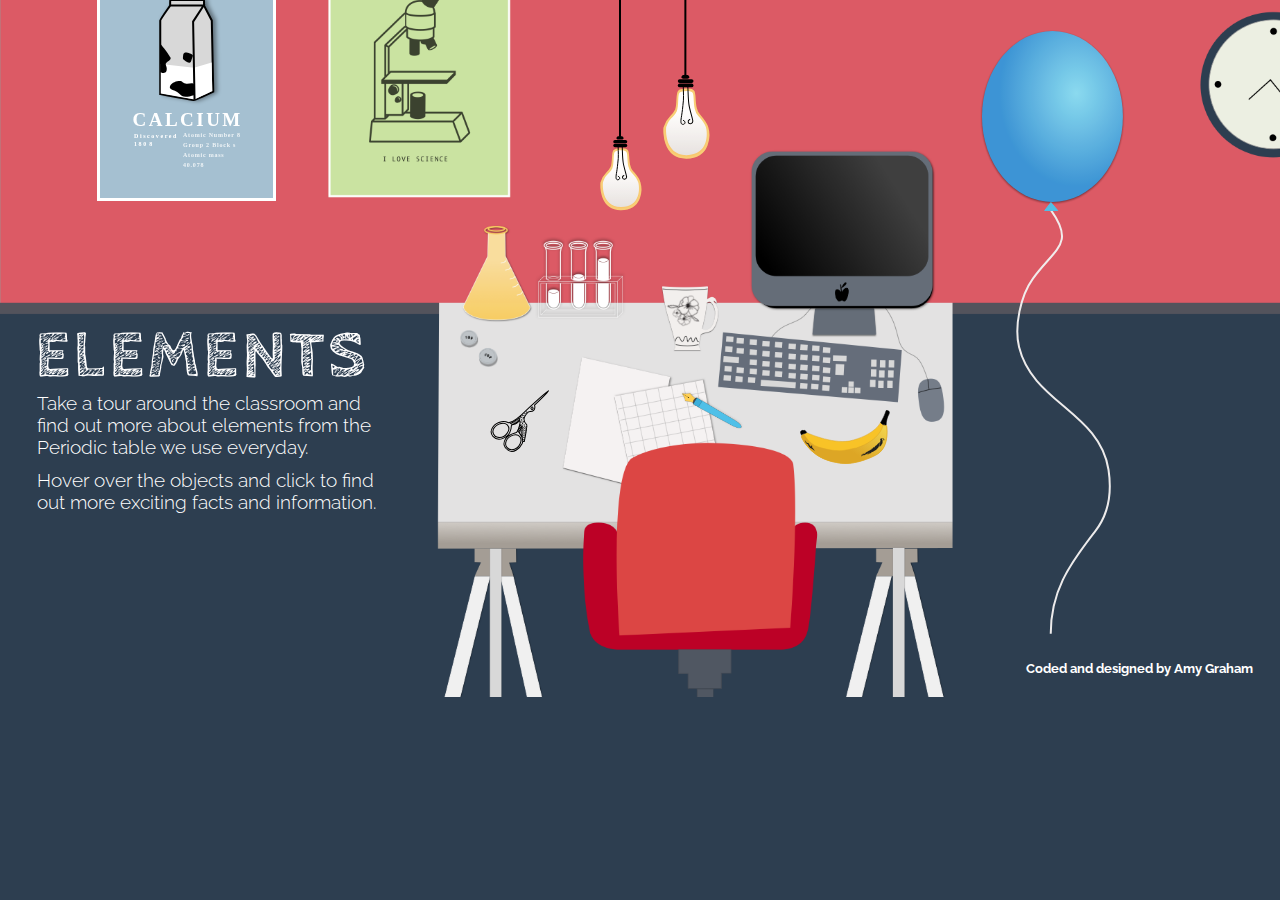
<file: index.html>
<html>
<head>

     <meta charset="utf-8" />
<title>Elements</title>
    
<link href="css/style.css" type="text/css" rel="stylesheet"/>
    
<link href='https://fonts.googleapis.com/css?family=Raleway:400,600' rel='stylesheet' type='text/css'>
<link href="https://fonts.googleapis.com/css?family=Open+Sans:400,600, 800" rel="stylesheet">

   <link href="https://fonts.googleapis.com/css?family=Cabin+Sketch" rel="stylesheet">
    
  
    
    
<link rel="stylesheet" href="css/animate.min.css">

    
</head>   
    
   <body>
<container>
    
    <img src="images/background.png" img class="splashscreen">
<h1 class="animated fadeIn">Elements</h1>
<h2 class="animated fadeIn">Take a tour around the classroom and find out more about elements from the Periodic table we use everyday.</h2> 
    
<h2 class="two animated fadeIn">Hover over the objects and click to find out more exciting facts and information.</h2>
<div>      
    <a href="calciumposter.html"><img src="images/Calcium%20Poster.svg" img class="calciumposter animated fadeIn hvr-grow"></a>
    <a href="lightbulb.html"><img src="images/Lightbulb.svg" img class="lightbulbs animated fadeIn hvr-grow" alt ="Argon"></a>
    <a href="balloon.html"> <img src="images/balloon.svg" img class="balloon animated fadeIn hvr-grow"></a>
    <a href="banana.html"> <img src="images/banana1.svg" img class="banana animated fadeIn hvr-grow"></a>
    <a href="pen.html"> <img src="images/Pen.png" img class="pen animated fadeIn hvr-grow"></a>
    <a href="scissors.html"> <img src="images/scissors.svg" img class="scissors animated fadeIn hvr-grow"></a>
    <a href="coins.html"> <img src="images/coin2.png" img class="coin animated fadeIn hvr-grow"></a>
    </div>
    </container>
    </body>
      

    <footer>
    <h3>
       Coded and designed by Amy Graham 
    </h3>
    </footer>
    
</html>
</file>
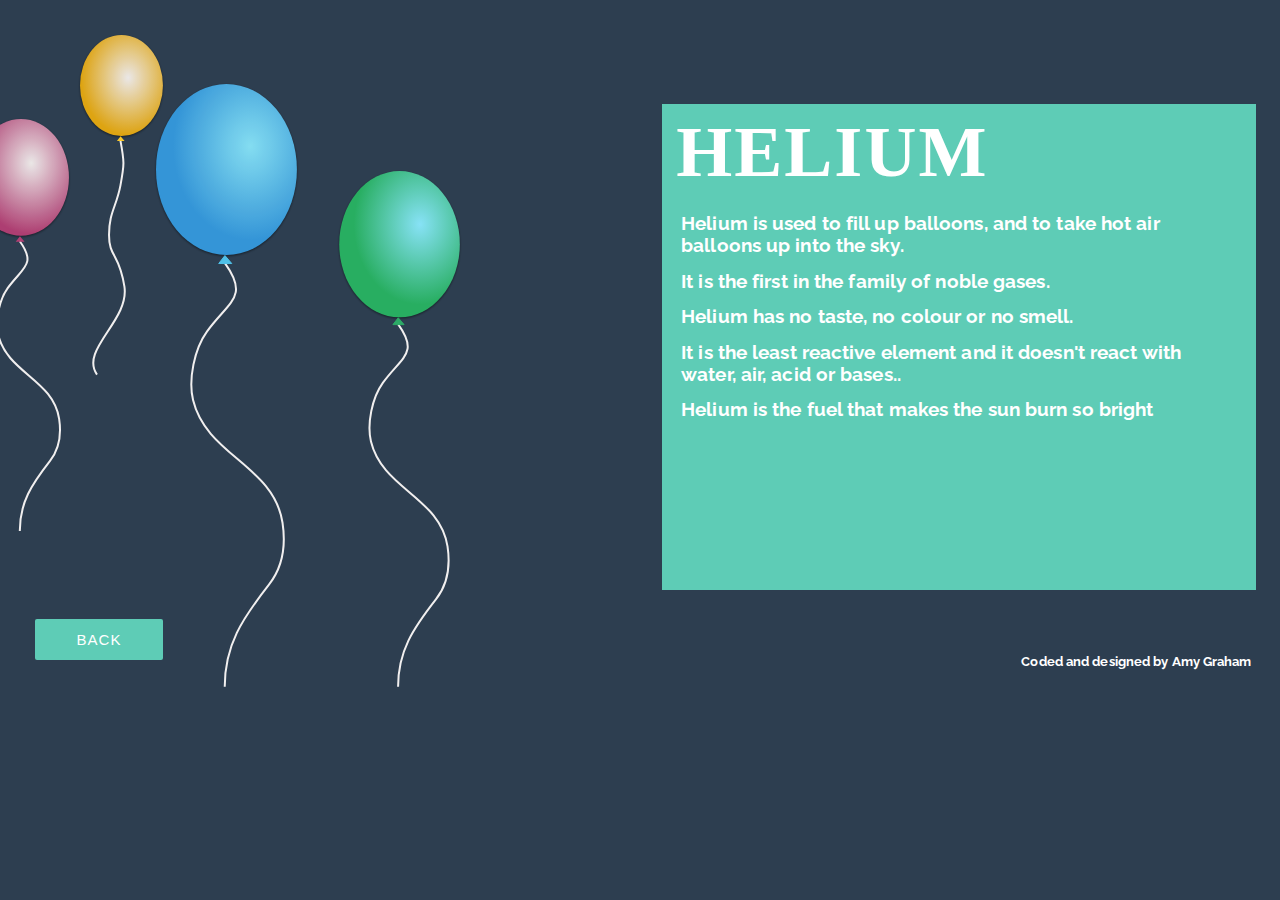
<file: balloon.html>
<html>
<head>

     <meta charset="utf-8" />
        <title>Helium</title>
    
    
    <link href="css/pagestyle.css" type="text/css" rel="stylesheet" />
    
<link rel="stylesheet" href="css/animate.min.css">

    
<link href='https://fonts.googleapis.com/css?family=Raleway:400,600' rel='stylesheet' type='text/css'>
  <link href="https://fonts.googleapis.com/css?family=Cabin+Sketch" rel="stylesheet">
    </head>
       <body>
           
           
<img src="images/balloon2.svg" img class="balloon animated fadeIn">
           
<div class="container2 animated slideInRight">
<h2>HELIUM</h2>
    <br>
<h4>Helium is used to fill up balloons, and to take hot air balloons up into the sky.</h4>
    
<h4>It is the first in the family of noble gases.</h4>
    
<h4>Helium has no taste, no colour or no smell.</h4>
    
<h4>It is the least reactive element and it doesn't react with water, air, acid or bases..</h4>
    
<h4>Helium is the fuel that makes the sun burn so bright</h4>
    


</div>
    
           
<a href="index.html"><button type="button" class="button2" >Back</button></a> 
    </body>
    
    
    
<footer>
    <h3>
       Coded and designed by Amy Graham 
    </h3>
</footer>

   
    
    
</html>
</file>
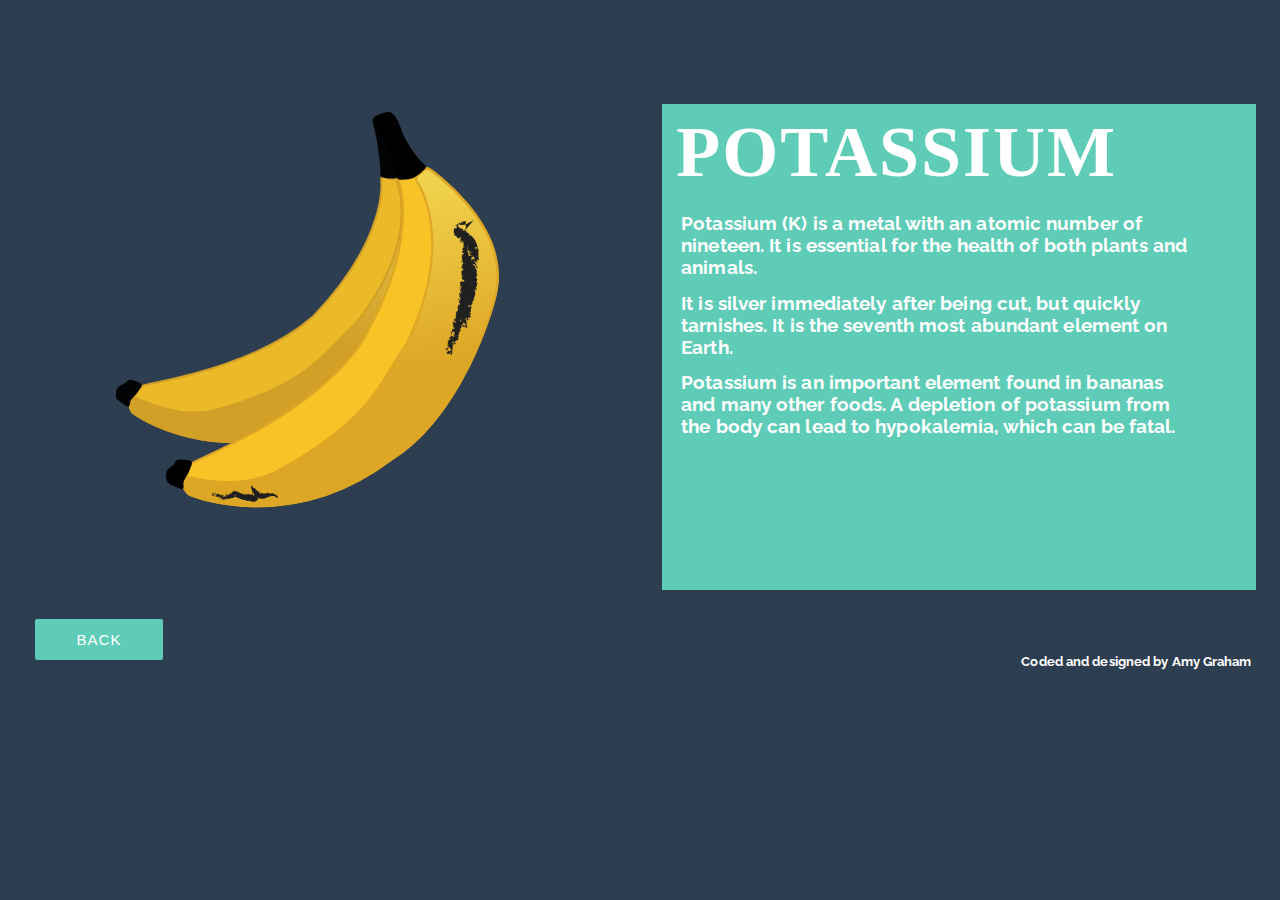
<file: banana.html>
<html>
<head>

     <meta charset="utf-8" />
<title>Potassium</title>
    
<link href="css/pagestyle.css" type="text/css" rel="stylesheet" />

<link rel="stylesheet" href="css/animate.min.css">
    
    
<link href='https://fonts.googleapis.com/css?family=Raleway:400,600' rel='stylesheet' type='text/css'>
<link href="https://fonts.googleapis.com/css?family=Cabin+Sketch" rel="stylesheet">
    
<link rel="stylesheet" href="https://maxcdn.bootstrapcdn.com/font-awesome/4.6.3/css/font-awesome.min.css" type="text/css">
    </head>
       
<body>
           
<img class="banana" src="images/banana.svg">
           
<div class="container2 animated slideInRight">
<h2>POTASSIUM</h2>
    <br>
<h4>Potassium (K) is a metal with an atomic number of nineteen. It is essential for the health of both plants and animals.</h4> 
    
<h4>It is silver immediately after being cut, but quickly tarnishes. It is the seventh most abundant element on Earth.
</h4>
    
<h4>Potassium is an important element found in bananas and many other foods. A depletion of potassium from the body can lead to hypokalemia, which can be fatal. </h4>
    
   
    
    
</div>
    
<a href="index.html"><button type="button" class="button2" >Back</button></a> 
    </body>
    
    
<footer>
<h3>
Coded and designed by Amy Graham 
</h3>
</footer>

    
</html>
</file>
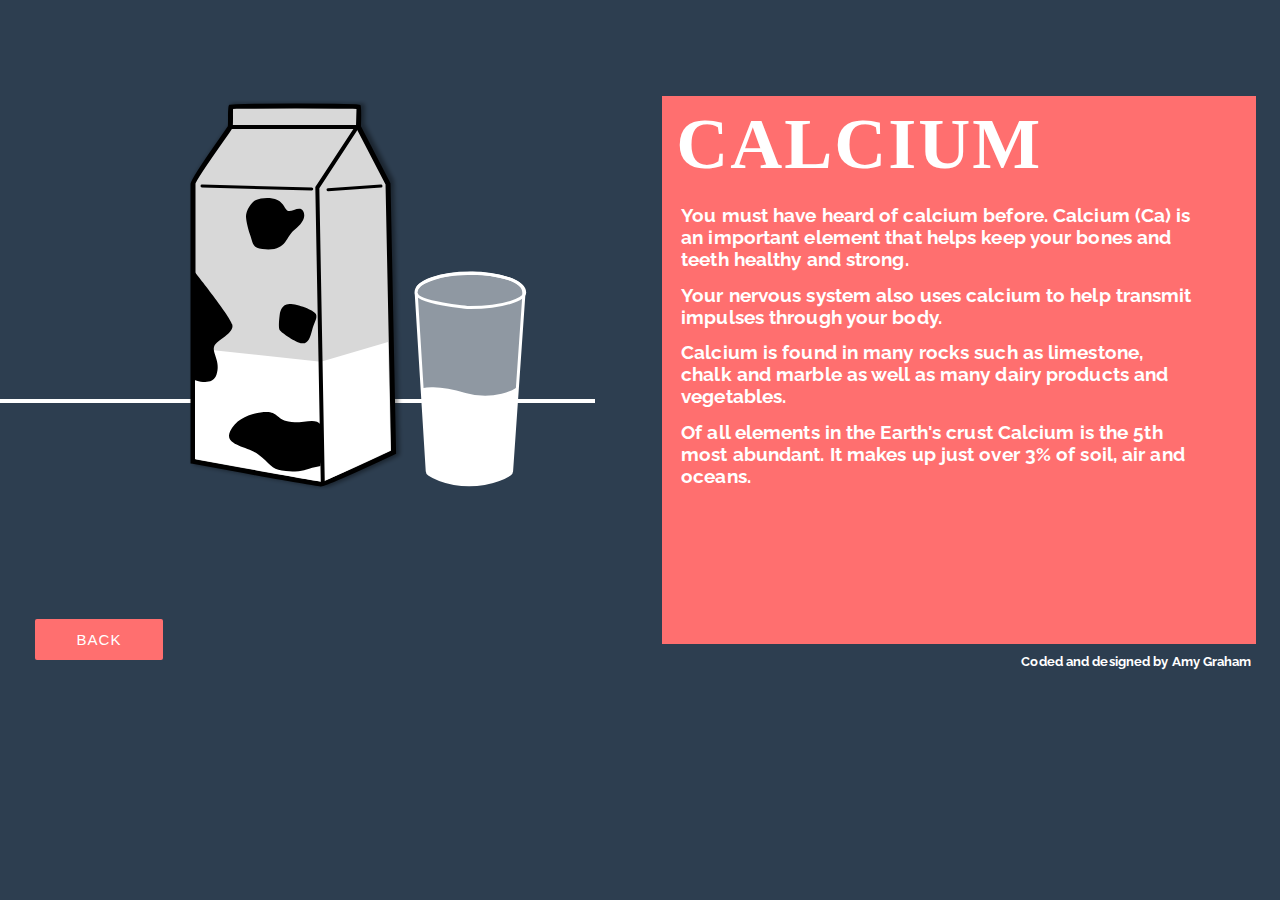
<file: calciumposter.html>
<html>
<head>

     <meta charset="utf-8" />
        <title>Calcium</title>
    
    
    <link href="css/pagestyle.css" type="text/css" rel="stylesheet" />
    
<link rel="stylesheet" href="css/animate.min.css">

    
<link href='https://fonts.googleapis.com/css?family=Raleway:400,600' rel='stylesheet' type='text/css'>
<link href="https://fonts.googleapis.com/css?family=Cabin+Sketch" rel="stylesheet">    
    </head>
       <body>
           
           
<img src="images/milk.svg" img class="calcium">
           
<div class="container3 animated slideInRight">
<h2>Calcium</h2>
    <br>
<h4>You must have heard of calcium before. Calcium (Ca) is an important element that helps keep your bones and teeth healthy and strong.</h4>
    
<h4>Your nervous system also uses calcium to help transmit impulses through your body.</h4>    

<h4>Calcium is found in many rocks such as limestone, chalk and marble as well as many dairy products and vegetables.</h4>
    
<h4>Of all elements in the Earth's crust Calcium is the 5th most abundant. It makes up just over 3% of soil, air and oceans.</h4>    
           </div>
    
           
<a href="index.html"><button type="button" class="button3" >Back</button></a> 
    </body>
    
    
    
<footer>
    <h3>
       Coded and designed by Amy Graham 
    </h3>
</footer>

   
    
    
</html>
</file>
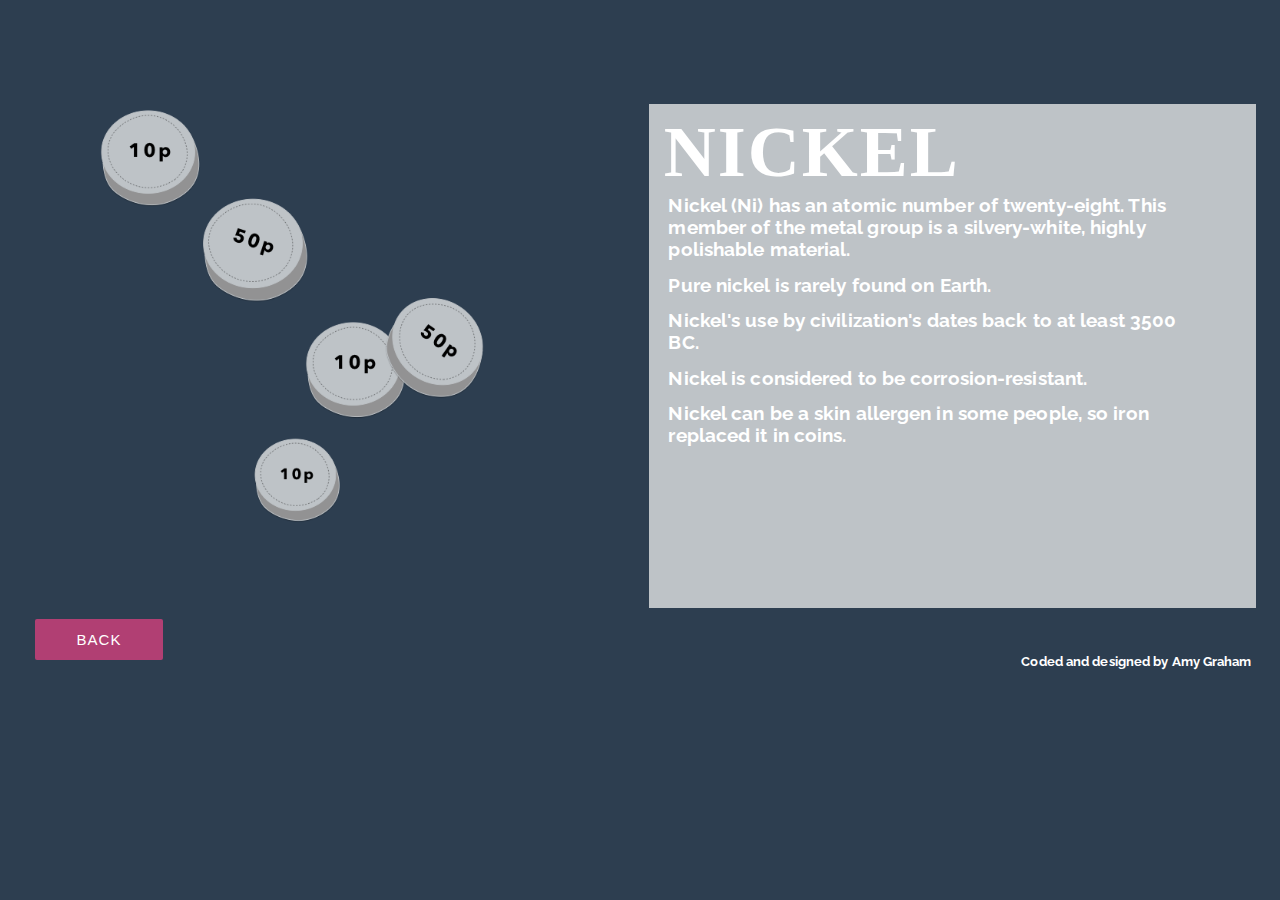
<file: coins.html>
<html>
<head>

     <meta charset="utf-8" />
<title>Nickel</title>
    
    
    <link href="css/pagestyle.css" type="text/css" rel="stylesheet" />
    
<link rel="stylesheet" href="css/animate.min.css">

    
<link href='https://fonts.googleapis.com/css?family=Raleway:400,600' rel='stylesheet' type='text/css'>
<link href="https://fonts.googleapis.com/css?family=Cabin+Sketch" rel="stylesheet">
    </head>
       <body>
           
           
<img src="images/coin.png" img class="coins">
           
<div class="container4 animated slideInRight">
<h2>NICKEL</h2>
<h4 class="nickeel">Nickel (Ni) has an atomic number of twenty-eight. This member of the metal group is a silvery-white, highly polishable material.</h4>
    
<h4>Pure nickel is rarely found on Earth.</h4>
    
<h4>Nickel's use by civilization's dates back to at least 3500 BC.</h4>
    
<h4>Nickel is considered to be corrosion-resistant.</h4>
    
<h4>Nickel can be a skin allergen in some people, so iron replaced it in coins.</h4>
           </div>
    
           
<a href="index.html"><button type="button" class="button" >Back</button></a> 
    </body>
    
    
    
<footer>
    <h3>
       Coded and designed by Amy Graham 
    </h3>
</footer>

   
    
    
</html>
</file>
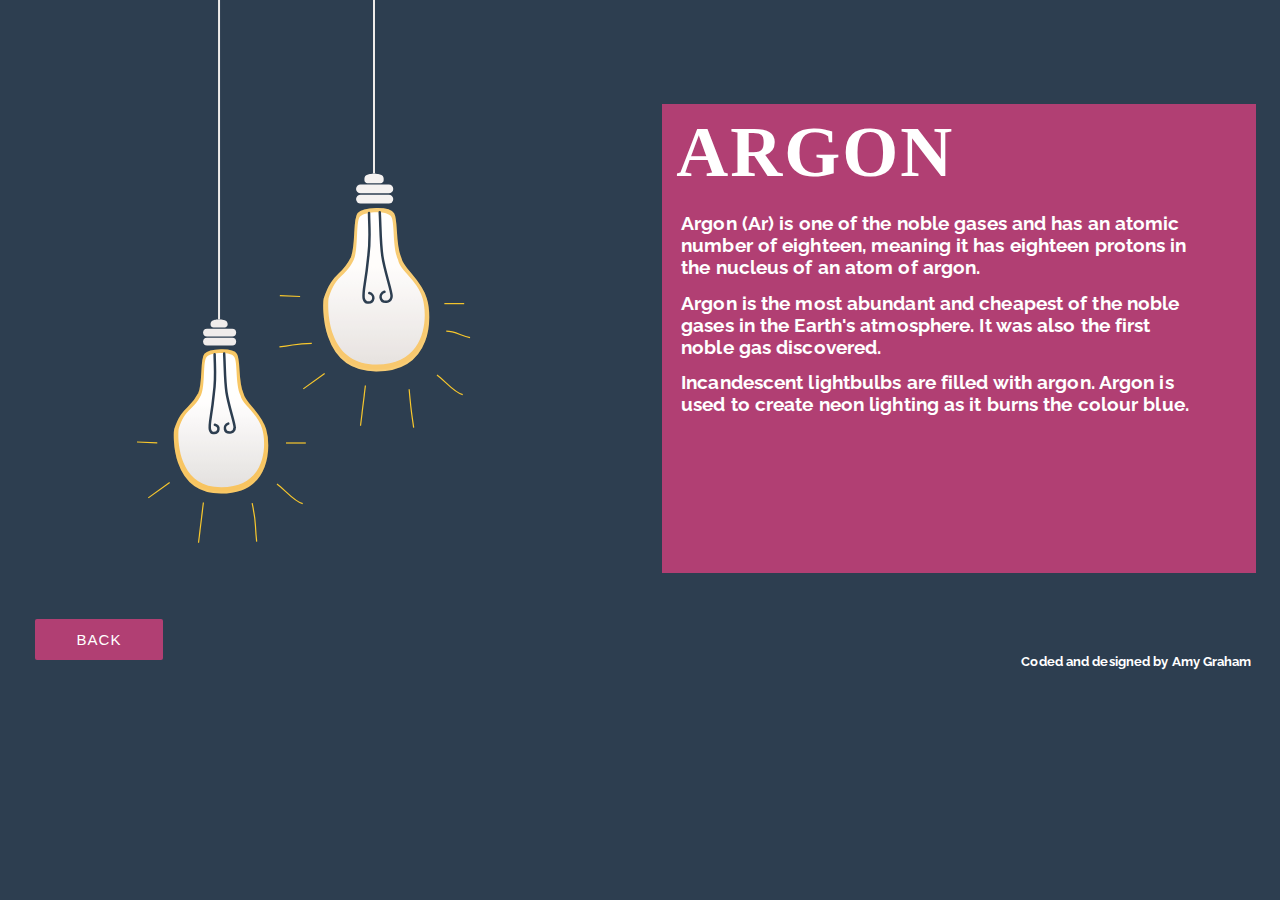
<file: lightbulb.html>
<html>
<head>

     <meta charset="utf-8" />
        <title>Argon</title>
    
<link href="css/pagestyle.css" type="text/css" rel="stylesheet" />

<link rel="stylesheet" href="css/animate.min.css">
    
    
<link href='https://fonts.googleapis.com/css?family=Raleway:400,600' rel='stylesheet' type='text/css'>
<link href="https://fonts.googleapis.com/css?family=Cabin+Sketch" rel="stylesheet">
    
<link rel="stylesheet" href="https://maxcdn.bootstrapcdn.com/font-awesome/4.6.3/css/font-awesome.min.css" type="text/css">
    </head>
       <body>
           
           
<img class="lightbulb2" src="images/Lightbulb2.svg">
           
<div class="container animated slideInRight">
<h2>ARGON</h2>
    <br>
<h4>Argon (Ar) is one of the noble gases and has an atomic number of eighteen, meaning it has eighteen protons in the nucleus of an atom of argon.</h4>    

<h4>Argon is the most abundant and cheapest of the noble gases in the Earth's atmosphere. It was also the first noble gas discovered.
</h4> 
    
<h4>Incandescent lightbulbs are filled with argon. Argon is used to create neon lighting as it burns the colour blue.</h4>
           </div>
 
           
           
           
<a href="index.html"><button type="button" class="button" >Back</button></a> 
    </body>
    
    
<footer>
<h3>
Coded and designed by Amy Graham 
</h3>
</footer>

    
</html>
</file>
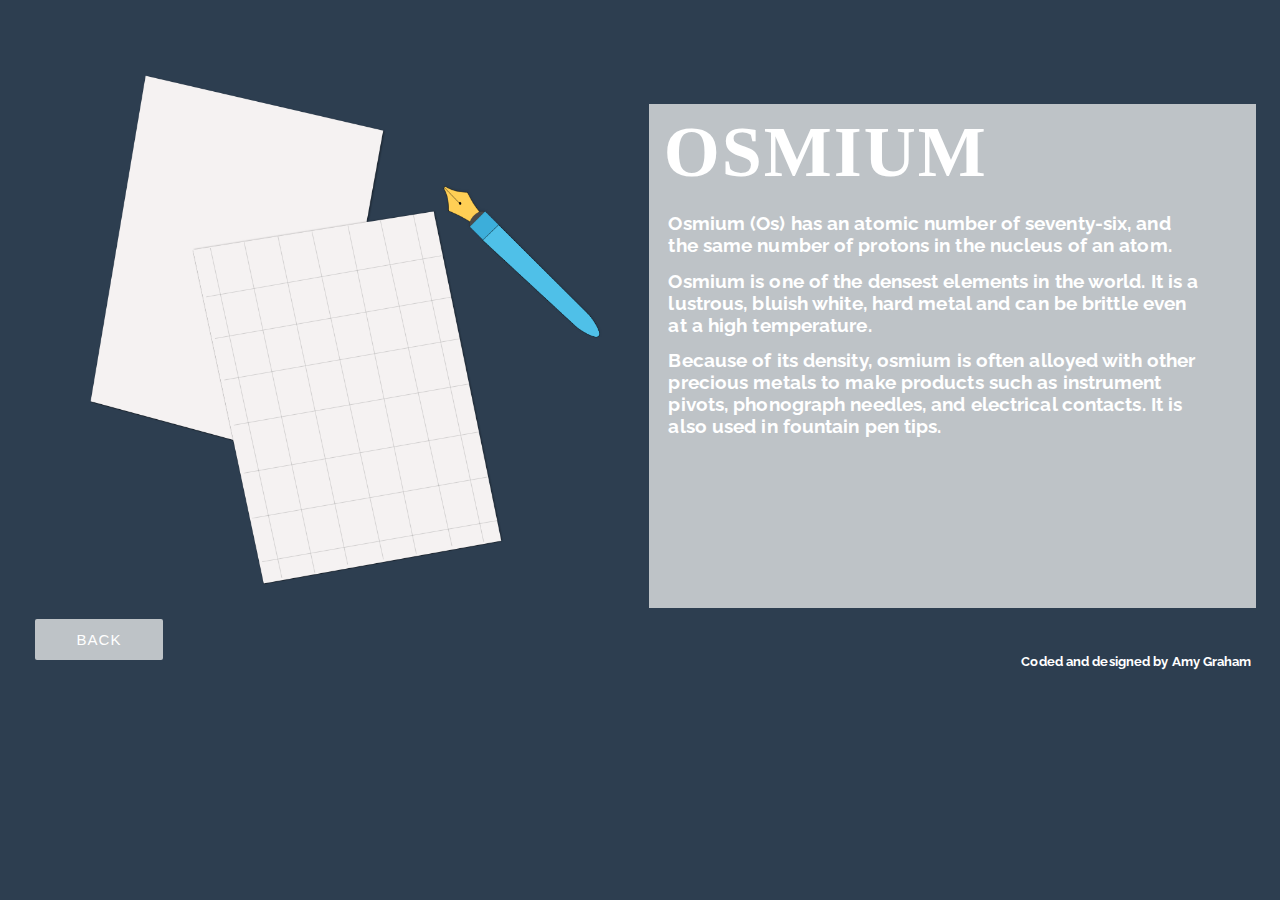
<file: pen.html>
<html>
<head>

     <meta charset="utf-8" />
        <title>Osmium</title>
    
    
    <link href="css/pagestyle.css" type="text/css" rel="stylesheet" />
    
<link rel="stylesheet" href="css/animate.min.css">

    
<link href='https://fonts.googleapis.com/css?family=Raleway:400,600' rel='stylesheet' type='text/css'>
    <link href="https://fonts.googleapis.com/css?family=Cabin+Sketch" rel="stylesheet">  

    </head>
       <body>
           
           
<img src="images/paperandpen.png" img class="paper">
           
<div class="container4 animated slideInRight">
<h2>OSMIUM</h2>
    <br>
    
<h4>Osmium (Os) has an atomic number of seventy-six, and the same number of protons in the nucleus of an atom.</h4>    
<h4 class="osmiuum">Osmium is one of the densest elements in the world. It is a lustrous, bluish white, hard metal and can be brittle even at a high temperature. </h4>
    
    
<h4>Because of its density, osmium is often alloyed with other precious metals to make products such as instrument pivots, phonograph needles, and electrical contacts. It is also used in fountain pen tips.  </h4>
           </div>
    
           
<a href="index.html"><button type="button" class="button4" >Back</button></a>
                      
    </body>
    
    
    
<footer>
    <h3>
       Coded and designed by Amy Graham 
    </h3>
</footer>

   
    
    
</html>
</file>
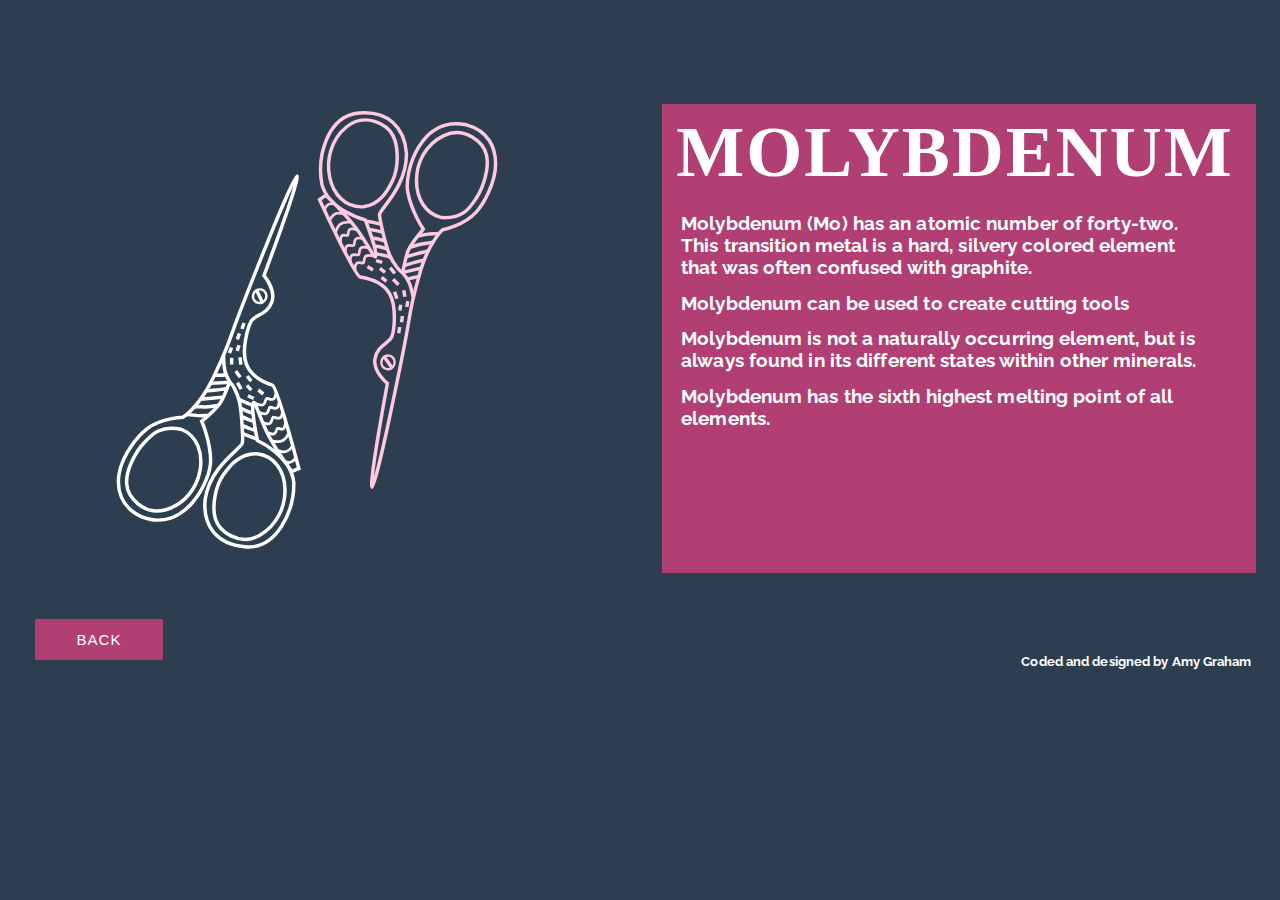
<file: scissors.html>
<html>
<head>

     <meta charset="utf-8" />
<title>Molybdenum</title>
    
<link href="css/pagestyle.css" type="text/css" rel="stylesheet" />

<link rel="stylesheet" href="css/animate.min.css">
    
    
<link href='https://fonts.googleapis.com/css?family=Raleway:400,600' rel='stylesheet' type='text/css'>
<link href="https://fonts.googleapis.com/css?family=Cabin+Sketch" rel="stylesheet">
    
<link rel="stylesheet" href="https://maxcdn.bootstrapcdn.com/font-awesome/4.6.3/css/font-awesome.min.css" type="text/css">
    </head>
       <body>
           
           
<img class="scissors" src="images/scissors2.svg">
           
<div class="container animated slideInRight">
<h2>Molybdenum</h2>
<br>
<h4>Molybdenum (Mo) has an atomic number of forty-two. This transition metal is a hard, silvery colored element that was often confused with graphite.</h4>
    
<h4>Molybdenum can be used to create cutting tools</h4>    
    
<h4>Molybdenum is not a naturally occurring element, but is always found in its different states within other minerals.</h4>
    
<h4>Molybdenum has the sixth highest melting point of all elements.</h4>    
</div>
    
<a href="index.html"><button type="button" class="button" >Back</button></a> 
    </body>
    
    
<footer>
<h3>
Coded and designed by Amy Graham 
</h3>
</footer>

    
</html>
</file>
<file: css/pagestyle.css>
body {
    background-repeat: no-repeat;
    background-attachment: fixed;
    background-color: #2D3E50;
    font-family: "Open Sans";
    color: white;
    font-weight: 800;
    letter-spacing: 0.1;
}

h2 {
    font-family: "Cabin Sketch" cursive;
    color: white;
    text-transform: uppercase;
    font-size: 4.5em;
    letter-spacing: 2;
    margin: 0;
    position: relative;
    text-align: left;
    padding-left: .2em;
    padding-top: .1em;
    z-index: 1;
}

h3 {
    font-family: "raleway";
    color: white;
    font-size: 0.8em;
    padding-top: 50.5em;
    margin: 0;
    position: relative;
    text-align: right;
    padding-right: 1.6em;  
}

h4 {
    font-family: "raleway";
    color: white;
    font-size: 1.2em;
    margin: 0;
    position: relative;
    text-align: right;
    padding-right: 3em;
    text-align: left;
    padding-left: 1em;
    padding-bottom: .7em;
}

.balloon animated slideInUp {
    animation-duration: 7s;
}



/*--------------------------*/

.lightbulb2 {
 padding-left: 8em;
 margin: 0;
 z-index: 1;
 position: absolute;
 top: -5;}

.balloon {
 left: 0;
 margin: 0;
 z-index: 1;
 position: absolute;
 top: 34;}

.calcium {
 left: 0;
 margin: 0;
 z-index: 1;
 position: absolute;
 top: 100;}

.paper {
    width: 40%;
    left: 90;
    margin: 0;
    z-index: 1;
    position: absolute;
    top: 75;}

.coins {
    width: 30%;
    left: 100;
    margin: 0;
    z-index: 1;
    position: absolute;
    top: 110;}

.scissors {
     width: 30%;
    left: 115;
    margin: 0;
    z-index: 1;
    position: absolute;
    top: 110;
}

.banana {
    width: 30%;
    left: 115;
    margin: 0;
    z-index: 1;
    position: absolute;
    top: 110;}


/*--------------------------*/

.container {
    background-color: #B13F73;
    float: right;
    right: 0;
    width: 47%;
    height: 53%;
    margin-top: 6em;
    margin-right: 1em;
}

.container2 {
    background-color: #5ECCB6;
    float: right;
    right: 0;
    width: 47%;
    height: 55%;
    margin-top: 6em;
    margin-right: 1em;
}

.container3 {
    background-color: #FF6F6F;
    float: right;
    margin-right: 0;
    width: 47%;
    height: 62%;
    margin-top: 5.5em;
    margin-right: 1em;
}

.container4 {
    background-color: #BEC3C7;
    float: right;
    width: 48%;
    height: 57%;
    margin-top: 6em;
    margin-right: 1em;
    
}

/*---------------------*/

.button {
    position: absolute;
    width: 10%;
    left: 2em;
    top: 41em;
    background-color: #B13F73;
    border: none;
    color: white;
    padding: 12px 32px;
    text-align: center;
    text-decoration: none;
    display: inline-block;
    font-size: 15px;
    text-transform: uppercase;
    letter-spacing: 1;
    margin: 4px 5px;
    -webkit-transition-duration: 0.4s;
    transition-duration: 0.4s;
    cursor: pointer;
    z-index: 1;
    border-radius: 2px;
}


.button2 {
    position: absolute;
    width: 10%;
    left: 2em;
    top: 41em;
    background-color: #5ECCB6;
    border: none;
    color: white;
    padding: 12px 32px;
    text-align: center;
    text-decoration: none;
    display: inline-block;
    font-size: 15px;
    text-transform: uppercase;
    letter-spacing: 1;
    margin: 4px 5px;
    -webkit-transition-duration: 0.4s;
    transition-duration: 0.4s;
    cursor: pointer;
    z-index: 1;
    border-radius: 2px;
}

.button3 {
    position: absolute;
    width: 10%;
    left: 2em;
    top: 41em;
    background-color: #FF6F6F;
    border: none;
    color: white;
    padding: 12px 32px;
    text-align: center;
    text-decoration: none;
    display: inline-block;
    font-size: 15px;
    text-transform: uppercase;
    letter-spacing: 1;
    margin: 4px 5px;
    -webkit-transition-duration: 0.4s;
    transition-duration: 0.4s;
    cursor: pointer;
    z-index: 1;
    border-radius: 2px;
}


.button4 {
    position: absolute;
    width: 10%;
    left: 2em;
    top: 41em;
    background-color: #BEC3C7;
    border: none;
    color: white;
    padding: 12px 32px;
    text-align: center;
    text-decoration: none;
    display: inline-block;
    font-size: 15px;
    text-transform: uppercase;
    letter-spacing: 1;
    margin: 4px 5px;
    -webkit-transition-duration: 0.4s;
    transition-duration: 0.4s;
    cursor: pointer;
    z-index: 1;
    border-radius: 2px;
}

/*--------------------------*/

.button:hover {
    background-color: #F5F2F1;
    color: #B13F73;
    border-radius: 6px;
}

.button2:hover {
    background-color: #F5F2F1;
    color: #5ECCB6;
    border-radius: 6px;
}

.button3:hover {
    background-color: #F5F2F1;
    color: #5ECCB6;
    border-radius: 6px;
}

.button4:hover {
    background-color: #F5F2F1;
    color: #E3A711;
    border-radius: 6px;
}

.argon {
    position: absolute;
    top: 226;
    left: 640;
    
    
}
</file>
<file: css/style.css>
body {background-color:#2D3E50; }

.splashscreen {
    position: absolute;
    z-index:-1;
    top: -23;
    left: 0;  
    width: 100%;
}

.animated fadeIn {
    animation-delay: 10s;
}

h1 {
    font-family: 'Cabin Sketch', cursive;
    color: white;
    position: absolute;
    font-size: 4.2em;
    font-weight: 700;
    padding-left: .4em;
    padding-top: 4.6em;
    margin: 0;
    letter-spacing: 0.05em;
    text-transform: uppercase;
}

h2 {
    font-family: "raleway";
    color: white;
    font-size: 1.2em;
    padding-top: 20em;
    padding-left: 1.5em;
    font-weight: 300;
    width: 18em;
    margin: 0;
    position: absolute;
}

.two {
    font-family: "raleway";
    color: white;
    font-size: 1.2em;
    padding-top: 24em;
    padding-left: 1.5em;
    font-weight: 300;
    width: 18em;
    margin: 0;
    position: absolute;
}

h3 {
    font-family: "raleway";
    color: white;
    font-size: 0.8em;
    padding-top: 51em;
    margin: 0;
    position: relative;
    text-align: right;
    padding-right: 1.5em;
    
}

/* Grow */
.hvr-grow {
    display: inline-block;
    vertical-align: middle;
    transform: translateZ(0);
    box-shadow: 0 0 1px rgba(0, 0, 0, 0);
    backface-visibility: hidden;
    -moz-osx-font-smoothing: grayscale;
    transition-duration: 0.3s;
    transition-property: transform;
}

.hvr-grow:hover,
.hvr-grow:focus,
.hvr-grow:active {
    transform: scale(1.1);
}


.calciumposter {
    position: absolute;
    top: -8px;
    left: 97px;
    z-index: 1;
}

.lightbulbs {
    position: absolute;
    top: 0;
    left: 600px;
    z-index: 1;
}

.balloon {
      position: absolute;
      top: 30;
      left: 980px;
      z-index: 1;
}

.banana {
     position: absolute;
     top: 410;
     left: 800px;
     z-index: 1;
    width: 7%;
}

.pen {
     position: absolute;
     top: 390;
     left: 680px;
     z-index: 1;
     width: 5%; 
}

.scissors {
     position: absolute;
     top: 390;
     left: 490px; 
     z-index: 1;
}

.coin {
     position: absolute;
     top: 330;
     left: 460px;
     width: 3%;
     z-index: 1;
}
</file>
